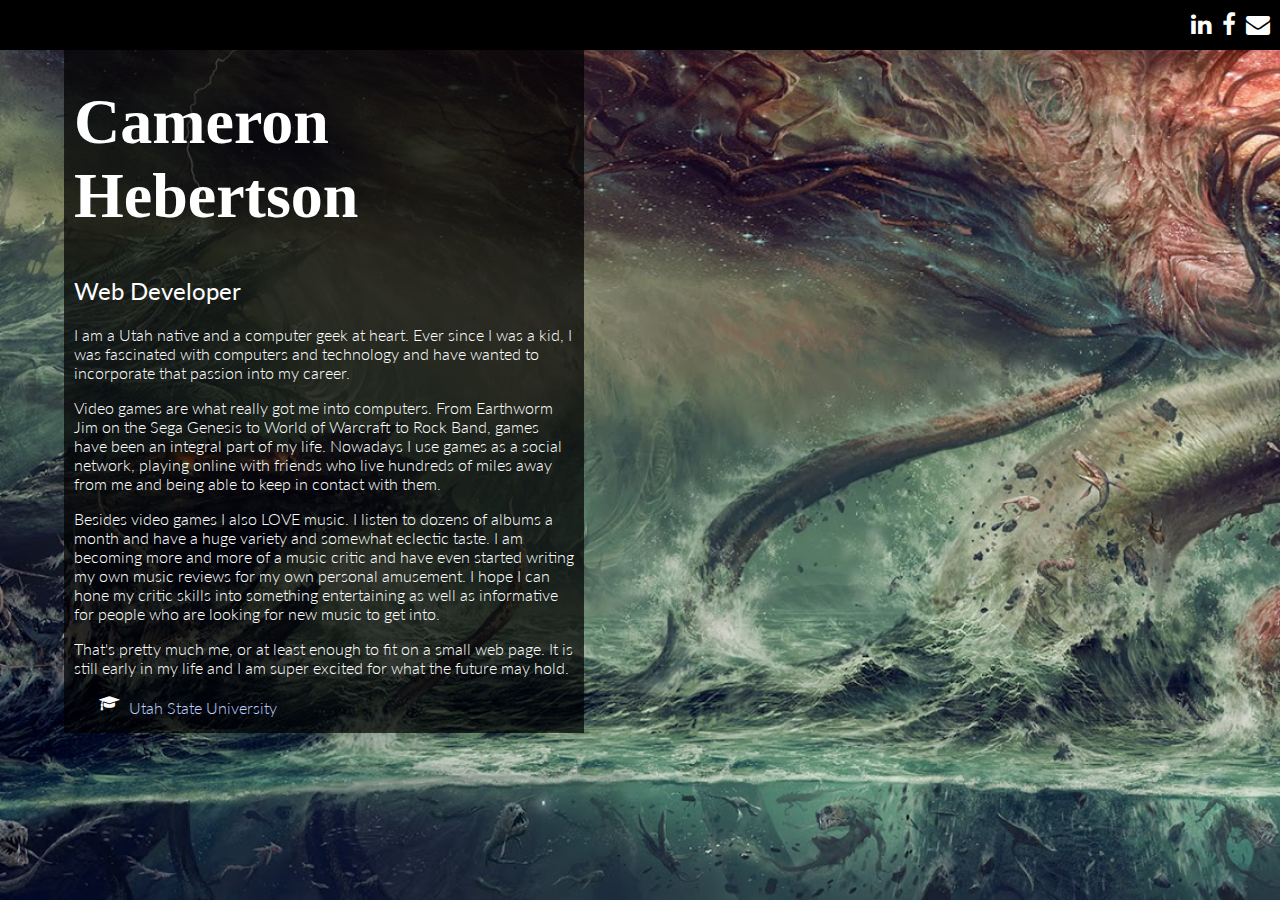
<file: index.html>
<!DOCTYPE html>
<html lang="en">
<head>
	<meta charset="UTF-8">
	
	<link rel="stylesheet" href="font-awesome-4.2.0/css/font-awesome.css">
	<link rel="stylesheet" href="normalize.css">
	<link href='http://fonts.googleapis.com/css?family=Lato:300,400|Josefin+Slab:600,700|Open+Sans:400,300' rel='stylesheet' type='text/css'>
	<link href="http://fonts.googleapis.com/css?family=Roboto|Roboto+Condensed|Alegreya:700" rel="stylesheet" type="text/css" />
	<link rel="stylesheet" href="styles.css">
	<title>About Cameron Hebertson</title>
</head>
<body>
		<div class="navBar">
			<div class="contact">
								<a href="https://www.linkedin.com/in/cameronhebertson">
					<div class="button transparent pop">
						<span class="fa fa-linkedin"></span>
					</div>
				</a>
				<a href="https://www.facebook.com/hebertson">
					<div class="button transparent pop">
						<span class="fa fa-facebook"></span>
					</div>
				</a>		
				<a href="mailto:cameron.hebertson@gmail.com">
					<div class="button transparent pop">
						<span class="fa fa-envelope"></span>
					</div>
				</a>
			</div>
		</div>
		<div class="main">
			<div class="mainImg">
				<img src="cool-background.jpg" alt="">
			</div>
			<div class="profile">
				<h1 class="lighter">Cameron Hebertson</h1>
				<h2 class="lighter">Web Developer</h2>
			</div>
			<div class="bio">
				<p class="graf lighter">I am a Utah native and a computer geek at heart. Ever since I was a kid, I was fascinated with computers and technology and have wanted to incorporate that passion into my career.</p>
				<p class="graf lighter">Video games are what really got me into computers. From Earthworm Jim on the Sega Genesis to World of Warcraft to Rock Band, games have been an integral part of my life. Nowadays I use games as a social network, playing online with friends who live hundreds of miles away from me and being able to keep in contact with them.</p>
				<p class="graf lighter">Besides video games I also LOVE music. I listen to dozens of albums a month and have a huge variety and somewhat eclectic taste. I am becoming more and more of a music critic and have even started writing my own music reviews for my own personal amusement. I hope I can hone my critic skills into something entertaining as well as informative for people who are looking for new music to get into.</p>
				<p class="graf lighter">That's pretty much me, or at least enough to fit on a small web page. It is still early in my life and I am super excited for what the future may hold.</p>
			</div>
			<div class="demog">
							<div class="demogItem">
					<div class="bullet lighter"><span class="fa fa-graduation-cap"></span></div>
					<a href="http://www.usu.edu"><div class="demogText lighter">Utah State University</div></a>
				</div>
			</div>
			
		</div>
	
	
</body>
</html>
</file>
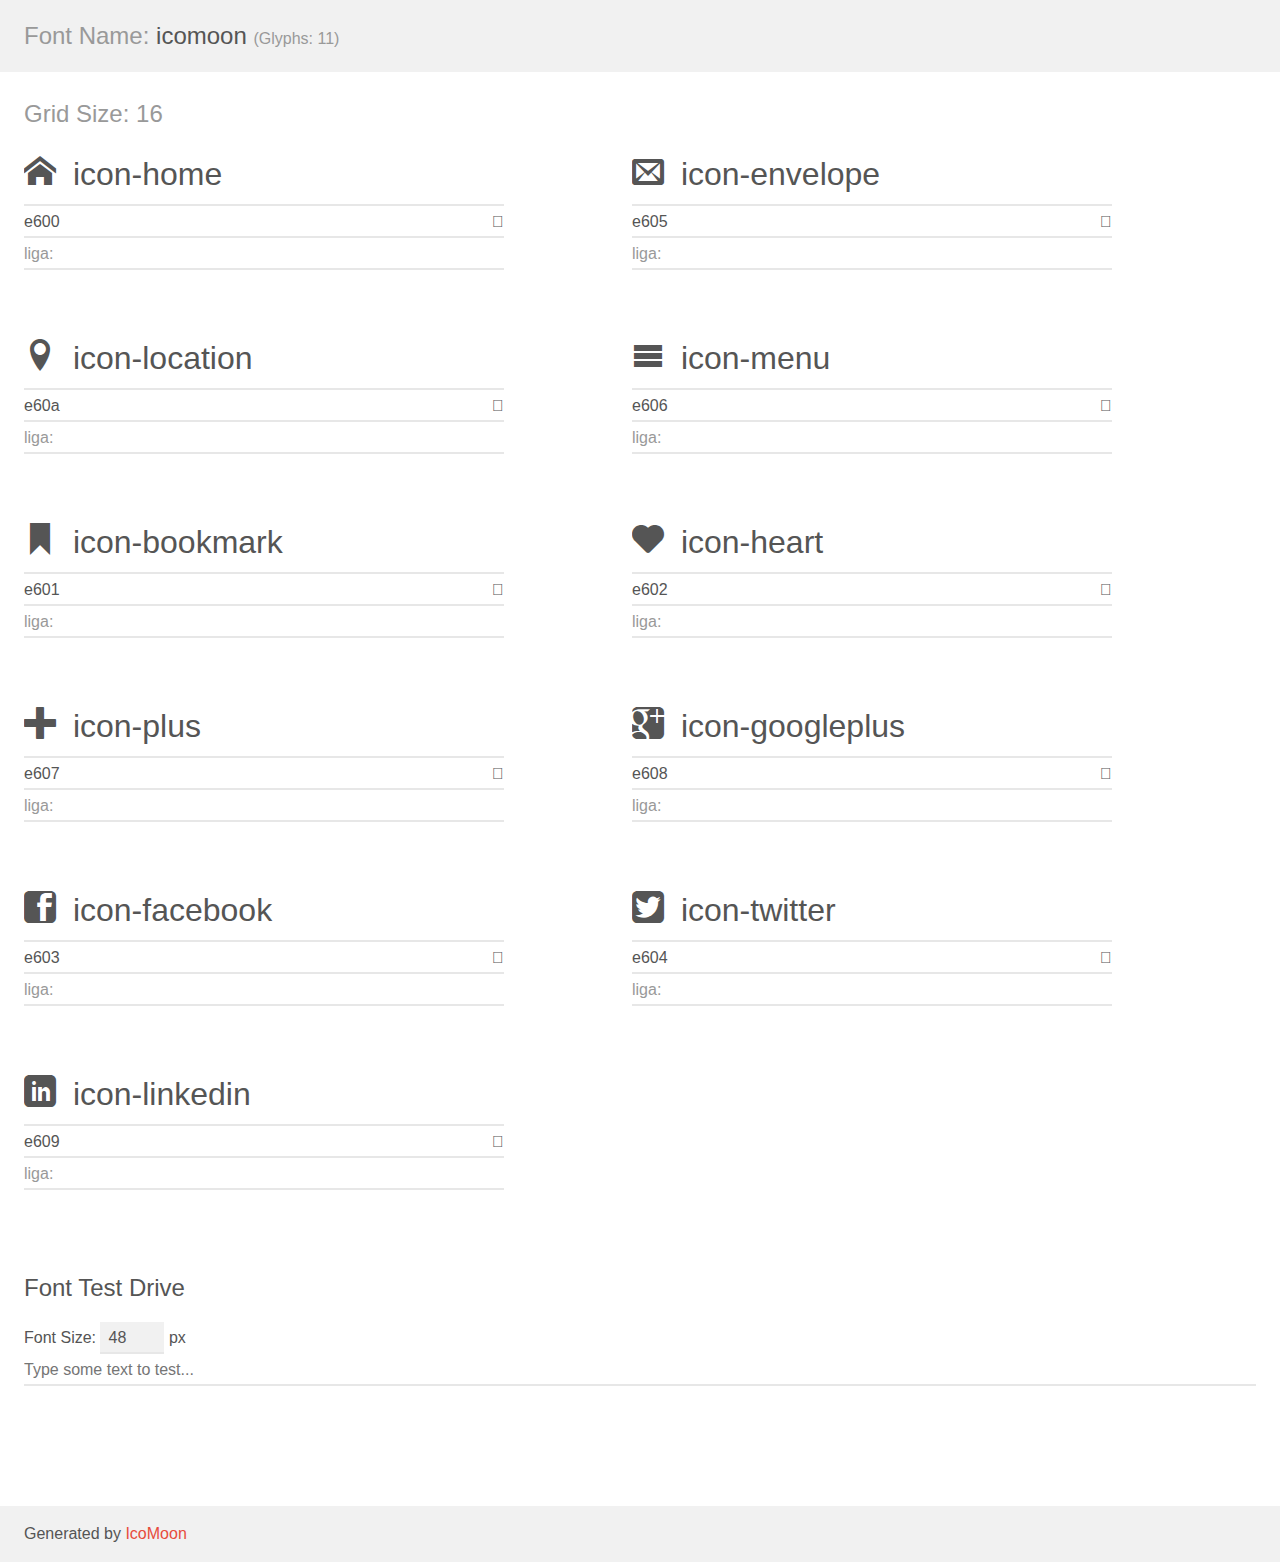
<file: icomoon/demo.html>
<!doctype html>
<html>
<head>
	<meta charset="utf-8">
	<title>IcoMoon Demo</title>
	<meta name="description" content="An Icon Font Generated By IcoMoon.io">
	<meta name="viewport" content="width=device-width">
	<link rel="stylesheet" href="demo-files/demo.css">
	<link rel="stylesheet" href="style.css"></head>
<body>
	<div class="bgc1 clearfix">
		<h1 class="mhmm mvm"><span class="fgc1">Font Name:</span> icomoon <small class="fgc1">(Glyphs:&nbsp;11)</small></h1>
	</div>
	<div class="clearfix mhl ptl">
		<h1 class="mvm mtn bshadow fgc1">Grid Size: 16</h1>
		<div class="glyph fs1">
			<div class="clearfix bshadow0 pbs">
				<span class="icon-home"></span><span class="mls"> icon-home</span>
			</div>
			<fieldset class="fs0 size1of1 clearfix hidden-false">
				<input type="text" readonly value="e600" class="unit size1of2" />
				<input type="text" maxlength="1" readonly value="&#xe600;" class="unitRight size1of2 talign-right" />
			</fieldset>
			<div class="fs0 bshadow0 clearfix hidden-false">
				<span class="unit pvs fgc1">liga: </span>
				<input type="text" readonly value="" class="liga unitRight" />
			</div>
		</div>
		<div class="glyph fs1">
			<div class="clearfix bshadow0 pbs">
				<span class="icon-envelope"></span><span class="mls"> icon-envelope</span>
			</div>
			<fieldset class="fs0 size1of1 clearfix hidden-false">
				<input type="text" readonly value="e605" class="unit size1of2" />
				<input type="text" maxlength="1" readonly value="&#xe605;" class="unitRight size1of2 talign-right" />
			</fieldset>
			<div class="fs0 bshadow0 clearfix hidden-false">
				<span class="unit pvs fgc1">liga: </span>
				<input type="text" readonly value="" class="liga unitRight" />
			</div>
		</div>
		<div class="glyph fs1">
			<div class="clearfix bshadow0 pbs">
				<span class="icon-location"></span><span class="mls"> icon-location</span>
			</div>
			<fieldset class="fs0 size1of1 clearfix hidden-false">
				<input type="text" readonly value="e60a" class="unit size1of2" />
				<input type="text" maxlength="1" readonly value="&#xe60a;" class="unitRight size1of2 talign-right" />
			</fieldset>
			<div class="fs0 bshadow0 clearfix hidden-false">
				<span class="unit pvs fgc1">liga: </span>
				<input type="text" readonly value="" class="liga unitRight" />
			</div>
		</div>
		<div class="glyph fs1">
			<div class="clearfix bshadow0 pbs">
				<span class="icon-menu"></span><span class="mls"> icon-menu</span>
			</div>
			<fieldset class="fs0 size1of1 clearfix hidden-false">
				<input type="text" readonly value="e606" class="unit size1of2" />
				<input type="text" maxlength="1" readonly value="&#xe606;" class="unitRight size1of2 talign-right" />
			</fieldset>
			<div class="fs0 bshadow0 clearfix hidden-false">
				<span class="unit pvs fgc1">liga: </span>
				<input type="text" readonly value="" class="liga unitRight" />
			</div>
		</div>
		<div class="glyph fs1">
			<div class="clearfix bshadow0 pbs">
				<span class="icon-bookmark"></span><span class="mls"> icon-bookmark</span>
			</div>
			<fieldset class="fs0 size1of1 clearfix hidden-false">
				<input type="text" readonly value="e601" class="unit size1of2" />
				<input type="text" maxlength="1" readonly value="&#xe601;" class="unitRight size1of2 talign-right" />
			</fieldset>
			<div class="fs0 bshadow0 clearfix hidden-false">
				<span class="unit pvs fgc1">liga: </span>
				<input type="text" readonly value="" class="liga unitRight" />
			</div>
		</div>
		<div class="glyph fs1">
			<div class="clearfix bshadow0 pbs">
				<span class="icon-heart"></span><span class="mls"> icon-heart</span>
			</div>
			<fieldset class="fs0 size1of1 clearfix hidden-false">
				<input type="text" readonly value="e602" class="unit size1of2" />
				<input type="text" maxlength="1" readonly value="&#xe602;" class="unitRight size1of2 talign-right" />
			</fieldset>
			<div class="fs0 bshadow0 clearfix hidden-false">
				<span class="unit pvs fgc1">liga: </span>
				<input type="text" readonly value="" class="liga unitRight" />
			</div>
		</div>
		<div class="glyph fs1">
			<div class="clearfix bshadow0 pbs">
				<span class="icon-plus"></span><span class="mls"> icon-plus</span>
			</div>
			<fieldset class="fs0 size1of1 clearfix hidden-false">
				<input type="text" readonly value="e607" class="unit size1of2" />
				<input type="text" maxlength="1" readonly value="&#xe607;" class="unitRight size1of2 talign-right" />
			</fieldset>
			<div class="fs0 bshadow0 clearfix hidden-false">
				<span class="unit pvs fgc1">liga: </span>
				<input type="text" readonly value="" class="liga unitRight" />
			</div>
		</div>
		<div class="glyph fs1">
			<div class="clearfix bshadow0 pbs">
				<span class="icon-googleplus"></span><span class="mls"> icon-googleplus</span>
			</div>
			<fieldset class="fs0 size1of1 clearfix hidden-false">
				<input type="text" readonly value="e608" class="unit size1of2" />
				<input type="text" maxlength="1" readonly value="&#xe608;" class="unitRight size1of2 talign-right" />
			</fieldset>
			<div class="fs0 bshadow0 clearfix hidden-false">
				<span class="unit pvs fgc1">liga: </span>
				<input type="text" readonly value="" class="liga unitRight" />
			</div>
		</div>
		<div class="glyph fs1">
			<div class="clearfix bshadow0 pbs">
				<span class="icon-facebook"></span><span class="mls"> icon-facebook</span>
			</div>
			<fieldset class="fs0 size1of1 clearfix hidden-false">
				<input type="text" readonly value="e603" class="unit size1of2" />
				<input type="text" maxlength="1" readonly value="&#xe603;" class="unitRight size1of2 talign-right" />
			</fieldset>
			<div class="fs0 bshadow0 clearfix hidden-false">
				<span class="unit pvs fgc1">liga: </span>
				<input type="text" readonly value="" class="liga unitRight" />
			</div>
		</div>
		<div class="glyph fs1">
			<div class="clearfix bshadow0 pbs">
				<span class="icon-twitter"></span><span class="mls"> icon-twitter</span>
			</div>
			<fieldset class="fs0 size1of1 clearfix hidden-false">
				<input type="text" readonly value="e604" class="unit size1of2" />
				<input type="text" maxlength="1" readonly value="&#xe604;" class="unitRight size1of2 talign-right" />
			</fieldset>
			<div class="fs0 bshadow0 clearfix hidden-false">
				<span class="unit pvs fgc1">liga: </span>
				<input type="text" readonly value="" class="liga unitRight" />
			</div>
		</div>
		<div class="glyph fs1">
			<div class="clearfix bshadow0 pbs">
				<span class="icon-linkedin"></span><span class="mls"> icon-linkedin</span>
			</div>
			<fieldset class="fs0 size1of1 clearfix hidden-false">
				<input type="text" readonly value="e609" class="unit size1of2" />
				<input type="text" maxlength="1" readonly value="&#xe609;" class="unitRight size1of2 talign-right" />
			</fieldset>
			<div class="fs0 bshadow0 clearfix hidden-false">
				<span class="unit pvs fgc1">liga: </span>
				<input type="text" readonly value="" class="liga unitRight" />
			</div>
		</div>
	</div>

	<!--[if gt IE 8]><!-->
	<div class="mhl clearfix mbl">
		<h1>Font Test Drive</h1>
		<label>
			Font Size: <input id="fontSize" type="number" class="textbox0 mbm"
			min="8" value="48" />
			px
		</label>
		<input id="testText" type="text" class="phl size1of1 mvl"
		placeholder="Type some text to test..." value=""/>
		</label>
		<div id="testDrive" class="icon-">&nbsp;
		</div>
	</div>
	<!--<![endif]-->
	<div class="bgc1 clearfix">
		<p class="mhl">Generated by <a href="https://icomoon.io/app">IcoMoon</a></p>
	</div>

	<script src="demo-files/demo.js"></script>
</body>
</html>
</file>
<file: styles.css>
html {
	background: url('cool-background.jpg') no-repeat center center;
	-webkit-background-size: cover;
  	-moz-background-size: cover;
  	-o-background-size: cover;
  	background-size: cover;
	background-attachment: fixed;
}

body {
	
	margin: 0;
}


a:link {
	text-decoration: none;
	color: #bfcfff;
}



a:visited {
	text-decoration: none;
	color: #bfcfff;
}

a:hover{
	text-decoration: none;
	color: yellow;
}
.navBar {
	width: 100%;
	height: 50px;
	background-color: black;
	display: inline-flex;
	align-items: center;
	justify-content: flex-end;
	position: fixed;
	top: 0;
}

.main {
	font-family: 'Lato', sans-serif;
	color: white;
	background-color: rgba(0, 0, 0, 0.7);
	width: 500px;
	height: 90%;
	padding: 10px;
	margin-top: 2.5%;
	margin-left: 5%;
	
  

}

.main h1 {
	font-size: 4rem;
	font-weight: bold;
	font-family: Garamond;
}
.main h2 {
	font-weight: normal;
}
.mainImg {
	display: none;
}

.demog {
	width: 90%;
	margin: 0 5%;
	display: inline-flex;
	flex-direction: column;
	align-items: center;
}

.demogItem {
	width: 100%;
	display: inline-flex;
	justify-content: flex-start;
	align-items: center;

}

.bullet {

	height: 30px;
	width: 30px;
}

.lighter{
	font-weight: 300;
}
.contact {
	display: inline-flex;
	justify-content: space-around;
}

.button {

	font-size: 1.5em;
	text-align: center;
	color: white;
	padding-right: 10px;
}

.pop:hover {

	color: yellow;
	
}


.transparent {
	background-color: rgba(0, 0, 0, 0);
}

@media screen and (max-width: 640px)
{
	html {
		background: #222222;
		overflow: visible;
	}
	.main{
		margin: 0 auto;		
		width: 90%;
		height: 100%;
		min-width: none;
		background-color: #222222;
	}
	.mainImg {
		display: inline-block;
		text-align: center;
	}
	.mainImg img {
		width: 90%;
		margin: 0 auto;
	}
	
}
</file>
<file: icomoon/demo-files/demo.css>
body {
	padding: 0;
	margin: 0;
	font-family: sans-serif;
	font-size: 1em;
	line-height: 1.5;
	color: #555;
	background: #fff;
}
h1 {
	font-size: 1.5em;
	font-weight: normal;
}
small {
	font-size: .66666667em;
}
a {
	color: #e74c3c;
	text-decoration: none;
}
a:hover, a:focus {
	box-shadow: 0 1px #e74c3c;
}
.bshadow0, input {
	box-shadow: inset 0 -2px #e7e7e7;
}
input:hover {
	box-shadow: inset 0 -2px #ccc;
}
input, fieldset {
	font-size: 1em;
	margin: 0;
	padding: 0;
	border: 0;
}
input {
	color: inherit;
	line-height: 1.5;
	height: 1.5em;
	padding: .25em 0;
}
input:focus {
	outline: none;
	box-shadow: inset 0 -2px #449fdb;
}
.glyph {
	font-size: 16px;
	width: 15em;
	padding-bottom: 1em;
	margin-right: 4em;
	margin-bottom: 1em;
	float: left;
	overflow: hidden;
}
.liga {
	width: 80%;
	width: calc(100% - 2.5em);
}
.talign-right {
	text-align: right;
}
.talign-center {
	text-align: center;
}
.bgc1 {
	background: #f1f1f1;
}
.fgc1 {
	color: #999;
}
.fgc0 {
	color: #000;
}
p {
	margin-top: 1em;
	margin-bottom: 1em;
}
.mvm {
	margin-top: .75em;
	margin-bottom: .75em;
}
.mtn {
	margin-top: 0;
}
.mtl, .mal {
	margin-top: 1.5em;
}
.mbl, .mal {
	margin-bottom: 1.5em;
}
.mal, .mhl {
	margin-left: 1.5em;
	margin-right: 1.5em;
}
.mhmm {
	margin-left: 1em;
	margin-right: 1em;
}
.mls {
	margin-left: .25em;
}
.ptl {
	padding-top: 1.5em;
}
.pbs, .pvs {
	padding-bottom: .25em;
}
.pvs, .pts {
	padding-top: .25em;
}
.clearfix {
	zoom: 1;
}
.unit {
	float: left;
}
.unitRight {
	float: right;
}
.size1of2 {
	width: 50%;
}
.size1of1 {
	width: 100%;
}
.clearfix:before, .clearfix:after {
	content: " ";
	display: table;
}
.clearfix:after {
	clear: both;
}
.hidden-true {
	display: none;
}
.textbox0 {
	width: 3em;
	background: #f1f1f1;
	padding: .25em .5em;
	line-height: 1.5;
	height: 1.5em;
}
#testDrive {
	padding-top: 24px;
	line-height: 1.5;
}
.fs0 {
	font-size: 16px;
}
.fs1 {
	font-size: 32px;
}
</file>
<file: icomoon/style.css>
@font-face {
	font-family: 'icomoon';
	src:url('fonts/icomoon.eot?xzwgts');
	src:url('fonts/icomoon.eot?#iefixxzwgts') format('embedded-opentype'),
		url('fonts/icomoon.woff?xzwgts') format('woff'),
		url('fonts/icomoon.ttf?xzwgts') format('truetype'),
		url('fonts/icomoon.svg?xzwgts#icomoon') format('svg');
	font-weight: normal;
	font-style: normal;
}

[class^="icon-"], [class*=" icon-"] {
	font-family: 'icomoon';
	speak: none;
	font-style: normal;
	font-weight: normal;
	font-variant: normal;
	text-transform: none;
	line-height: 1;

	/* Better Font Rendering =========== */
	-webkit-font-smoothing: antialiased;
	-moz-osx-font-smoothing: grayscale;
}

.icon-home:before {
	content: "\e600";
}
.icon-envelope:before {
	content: "\e605";
}
.icon-location:before {
	content: "\e60a";
}
.icon-menu:before {
	content: "\e606";
}
.icon-bookmark:before {
	content: "\e601";
}
.icon-heart:before {
	content: "\e602";
}
.icon-plus:before {
	content: "\e607";
}
.icon-googleplus:before {
	content: "\e608";
}
.icon-facebook:before {
	content: "\e603";
}
.icon-twitter:before {
	content: "\e604";
}
.icon-linkedin:before {
	content: "\e609";
}
</file>
